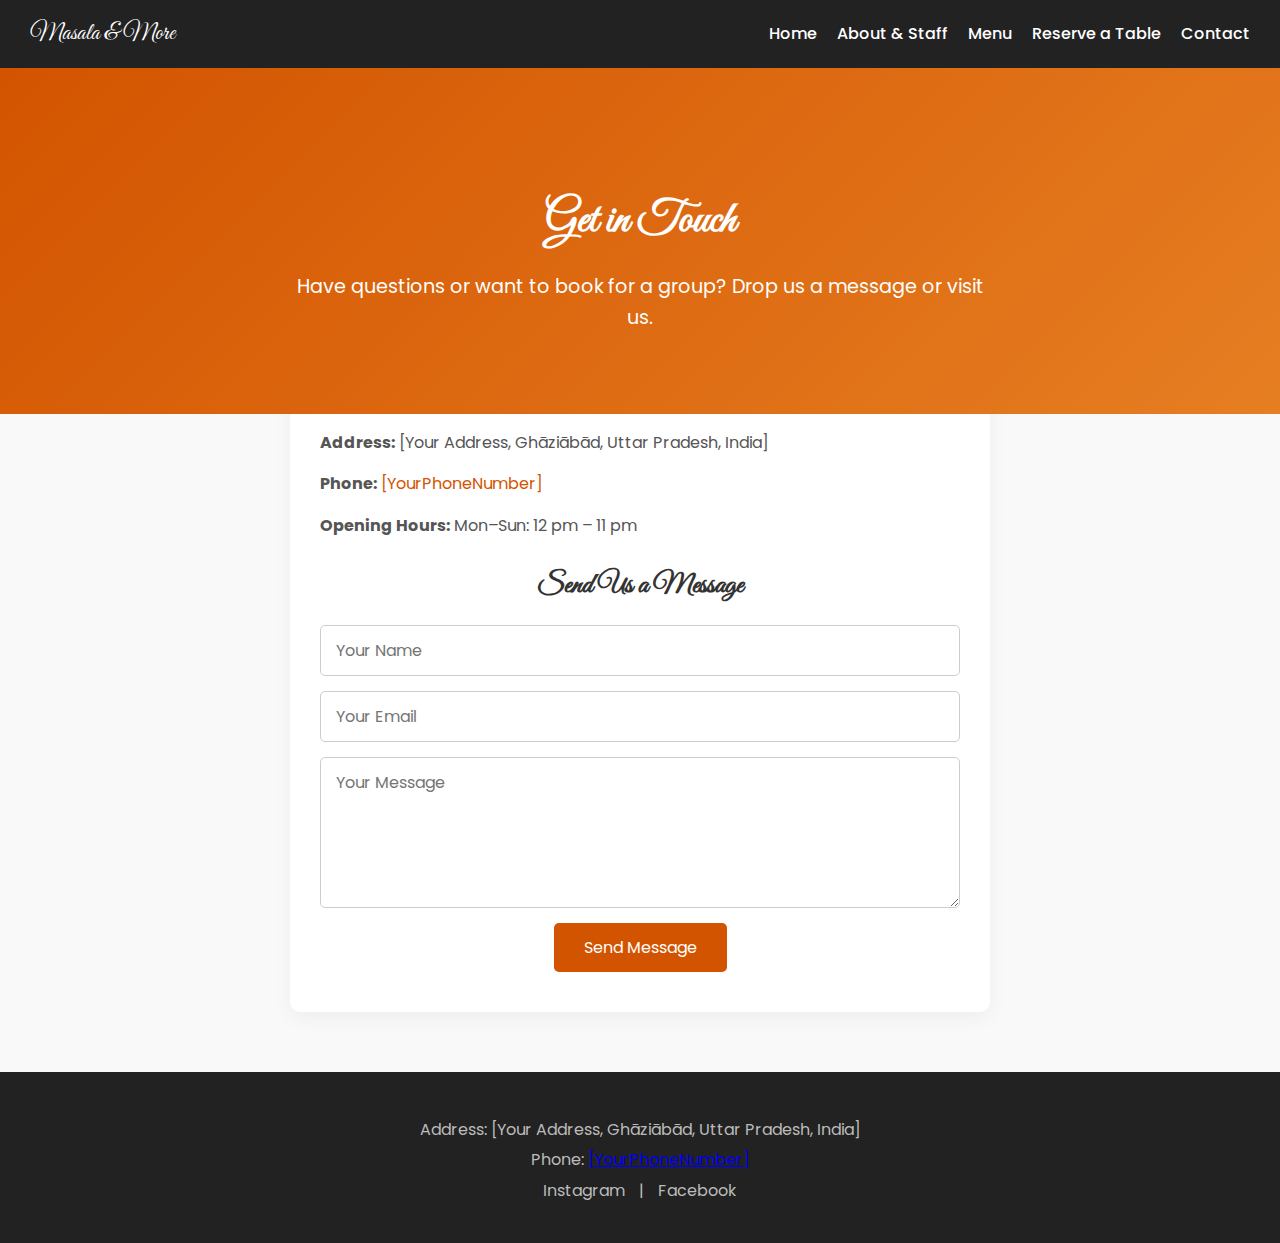
<file: contact.html>
<!DOCTYPE html>
<html lang="en">
<head>
  <meta charset="UTF-8">
  <meta name="viewport" content="width=device-width, initial-scale=1.0">
  <title>Contact Us – Masala & More</title>

  <!-- Google Fonts -->
  <link
    href="https://fonts.googleapis.com/css2?family=Great+Vibes&family=Poppins:wght@300;400;600&display=swap"
    rel="stylesheet"
  />

  <!-- External CSS -->
  <link rel="stylesheet" href="stylecontact.css" />
</head>

<body>
  <header>
    <nav class="navbar">
      <a class="logo" href="index.html">Masala & More</a>
      <ul class="nav-links">
        <li><a href="index.html">Home</a></li>
        <li><a href="about.html">About & Staff</a></li>
        <li><a href="menu.html">Menu</a></li>
        <li><a href="reservation.html">Reserve a Table</a></li>
        <li><a href="contact.html">Contact</a></li>
      </ul>
    </nav>
  </header>

  <section id="contact-info">
    <h2>Get in Touch</h2>
    <p>Have questions or want to book for a group? Drop us a message or visit us.</p>
  </section>

  <section id="contact-details">
    <p><strong>Address:</strong> [Your Address, Ghāziābād, Uttar Pradesh, India]</p>
    <p><strong>Phone:</strong> <a href="tel:[YourPhoneNumber]">[YourPhoneNumber]</a></p>
    <p><strong>Opening Hours:</strong> Mon–Sun: 12 pm – 11 pm</p>

    <h3>Send Us a Message</h3>
    <form action="#" method="post">
      <input type="text" name="name" placeholder="Your Name" required>
      <input type="email" name="email" placeholder="Your Email" required>
      <textarea name="message" placeholder="Your Message" rows="5" required></textarea>
      <button type="submit" class="btn">Send Message</button>
    </form>
  </section>

  <!-- Removed Google Map section -->

  <footer>
    <p>Address: [Your Address, Ghāziābād, Uttar Pradesh, India]</p>
    <p>Phone: <a href="tel:[YourPhoneNumber]">[YourPhoneNumber]</a></p>
    <div class="social">
      <a href="#">Instagram</a> | <a href="#">Facebook</a>
    </div>
  </footer>
</body>
</html>
</file>
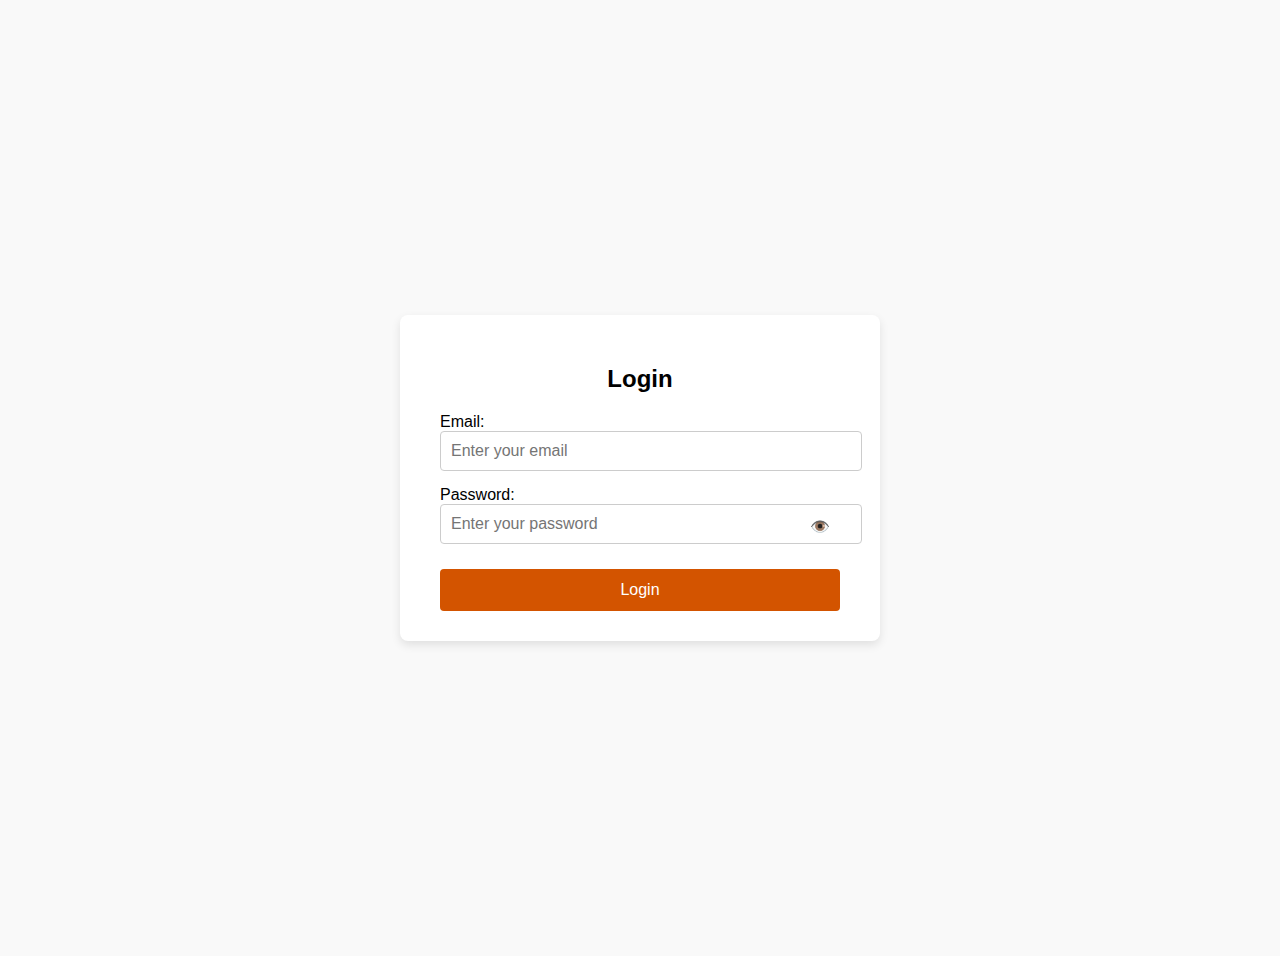
<file: login.html>
<!DOCTYPE html>
<html lang="en">
<head>
  <meta charset="UTF-8" />
  <meta name="viewport" content="width=device-width, initial-scale=1.0"/>
  <title>Masala & More — Login</title>

  <!-- Link to external CSS -->
  <link rel="stylesheet" href="stylelogin.css" />
</head>
<body>

  <div class="login-container">
    <h2>Login</h2>
    <form id="loginForm" novalidate>
      <label>Email:</label>
      <input type="text" id="email" placeholder="Enter your email" required>
      <div id="emailError" class="error"></div>

      <label>Password:</label>
      <div class="password-wrapper">
        <input type="password" id="password" placeholder="Enter your password" required>
        <span class="toggle-pwd" id="togglePassword">👁️</span>
      </div>
      <div id="passwordError" class="error"></div>

      <button class="btn" type="submit">Login</button>
    </form>
  </div>

  <!-- Link to external JS at the end of body -->
  <script src="loginscript.js"></script>
</body>
</html>
</file>
<file: stylecontact.css>
:root {
  --primary-color: #d35400;
  --accent-color: #e67e22;
  --neutral-bg: #f9f9f9;
  --dark-bg: #222;
  --text-color: #333;
  --heading-font: 'Great Vibes', cursive;
  --body-font: 'Poppins', sans-serif;
}

* {
  box-sizing: border-box;
}

body {
  margin: 0;
  font-family: var(--body-font);
  line-height: 1.6;
  color: var(--text-color);
  background: var(--neutral-bg);
}

/* Navbar */
.navbar {
  display: flex;
  justify-content: space-between;
  align-items: center;
  background: var(--dark-bg);
  padding: 15px 30px;
}
.navbar .logo {
  color: #fff;
  text-decoration: none;
  font-size: 1.5rem;
  font-family: var(--heading-font);
}
.navbar .nav-links {
  list-style: none;
  margin: 0;
  padding: 0;
  display: flex;
}
.navbar .nav-links li {
  margin-left: 20px;
}
.navbar .nav-links a {
  color: #fff;
  text-decoration: none;
  font-weight: 500;
  font-family: var(--body-font);
}
.navbar .nav-links a:hover {
  color: var(--accent-color);
}

/* Contact Intro */
#contact-info {
  padding: 80px 30px;
  text-align: center;
  background: linear-gradient(135deg, #d35400, #e67e22);
  color: #fff;
  position: relative;
}
#contact-info h2 {
  font-family: var(--heading-font);
  font-size: 2.8rem;
  margin-bottom: 15px;
}
#contact-info p {
  font-family: var(--body-font);
  font-size: 1.2rem;
  color: #fff;
  max-width: 700px;
  margin: 0 auto;
}

/* Contact Details */
#contact-details {
  padding: 40px 30px;
  max-width: 700px;
  margin: -40px auto 60px;
  background: #fff;
  border-radius: 10px;
  box-shadow: 0 6px 20px rgba(0,0,0,0.05);
}
#contact-details h3 {
  font-family: var(--heading-font);
  font-size: 1.8rem;
  margin: 25px 0 15px;
  text-align: center;
}
#contact-details p {
  font-family: var(--body-font);
  font-size: 1rem;
  color: #555;
  margin-bottom: 10px;
}
#contact-details a {
  color: var(--primary-color);
  text-decoration: none;
}
#contact-details a:hover {
  color: var(--accent-color);
}

/* Form Styling */
form {
  display: flex;
  flex-direction: column;
  gap: 15px;
  margin-top: 15px;
}
form input, form textarea {
  padding: 12px 15px;
  font-size: 1rem;
  border: 1px solid #ccc;
  border-radius: 5px;
  font-family: var(--body-font);
  transition: border 0.3s ease, box-shadow 0.3s ease;
}
form input:focus, form textarea:focus {
  border-color: var(--primary-color);
  box-shadow: 0 0 5px rgba(211, 84, 0, 0.3);
  outline: none;
}

.btn {
  display: inline-block;
  padding: 12px 30px;
  background: var(--primary-color);
  color: #fff;
  font-size: 1rem;
  border-radius: 5px;
  border: none;
  cursor: pointer;
  transition: background 0.3s ease;
  align-self: center;
  font-family: var(--body-font);
}
.btn:hover {
  background: var(--accent-color);
}

/* Map */
#map {
  padding: 40px 30px;
  text-align: center;
}
#map iframe {
  border-radius: 10px;
  box-shadow: 0 4px 15px rgba(0,0,0,0.1);
  width: 100%;
  height: 400px;
}

/* Footer */
footer {
  background: var(--dark-bg);
  color: #bbb;
  text-align: center;
  padding: 40px 30px;
  font-family: var(--body-font);
}
footer p {
  margin: 5px 0;
}
footer .social a {
  color: #bbb;
  margin: 0 10px;
  text-decoration: none;
  transition: color 0.3s ease;
}
footer .social a:hover {
  color: var(--accent-color);
}

@media (max-width: 768px) {
  #contact-info h2 {
    font-size: 2.2rem;
  }
  #contact-details h3 {
    font-size: 1.5rem;
  }
}
</file>
<file: stylelogin.css>
body {
  font-family: sans-serif;
  background: #f9f9f9;
  display: flex;
  justify-content: center;
  align-items: center;
  min-height: 100vh;
  padding: 20px;
}

.login-container {
  background: #fff;
  padding: 30px 40px;
  border-radius: 8px;
  box-shadow: 0 4px 10px rgba(0,0,0,0.1);
  width: 100%;
  max-width: 400px;
}

.login-container h2 {
  text-align: center;
  margin-bottom: 20px;
}

.login-container input {
  width: 100%;
  padding: 10px;
  margin-bottom: 5px;
  border: 1px solid #ccc;
  border-radius: 4px;
  font-size: 1rem;
}

.login-container .btn {
  width: 100%;
  padding: 12px;
  background: #d35400;
  color: white;
  border: none;
  border-radius: 4px;
  font-size: 1rem;
  cursor: pointer;
  margin-top: 10px;
}

.login-container .btn:hover {
  background: #e67e22;
}

.error {
  color: red;
  font-size: 0.9rem;
  margin-bottom: 10px;
}

.password-wrapper {
  position: relative;
}

.password-wrapper .toggle-pwd {
  position: absolute;
  top: 50%;
  right: 10px;
  transform: translateY(-50%);
  cursor: pointer;
  user-select: none;
}
</file>
